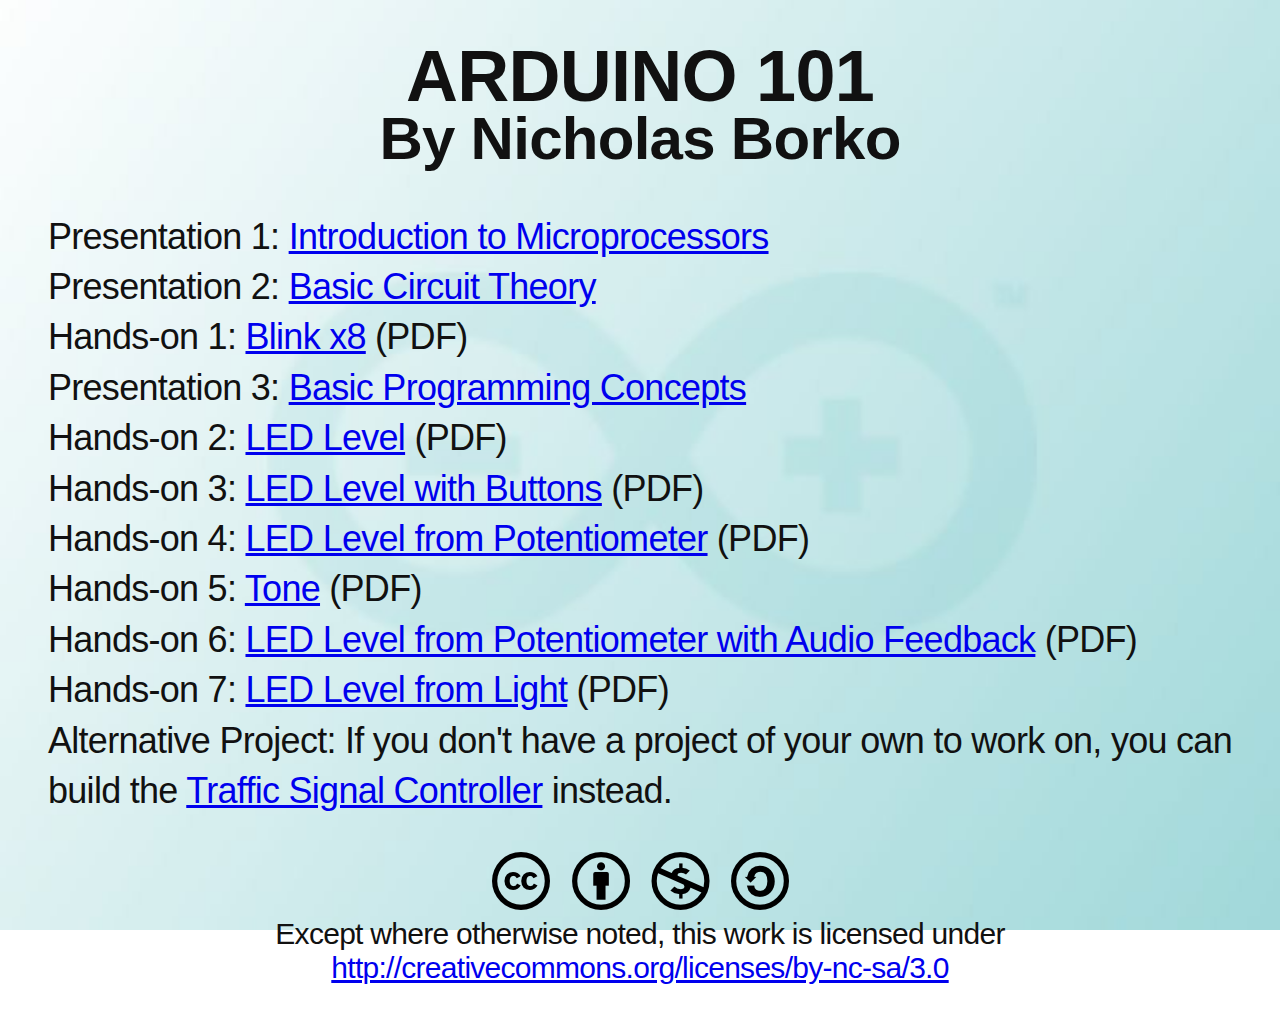
<file: index.html>
<!doctype html>
<html lang="en">

<head>
  <meta charset="utf-8">
  <title>Arduino 101</title>
  <meta name="description" content="An introduction to the Arduino development tools">
  <meta name="author" content="Nicholas Borko">
  <style type="text/css">
body {
  background: url(images/arduino-bg.jpg) no-repeat center center fixed;
  -webkit-background-size: cover;
  -moz-background-size: cover;
  -o-background-size: cover;
  background-size: cover;
  font-family: Arial,Helvetica,sans-serif;
  font-size: 36px;
  font-weight: 200;
  letter-spacing: -0.02em;
  color: #111;
}
.center {
  text-align: center;
}
  </style>
</head>

<body>
  <h1 class="center" style="line-height:0.8;">ARDUINO 101<br><small>By Nicholas Borko</small></h1>
  <ul style="list-style-type:none;line-height:1.4;">
    <li>Presentation 1: <a href="arduino101-1.html" target="_blank">Introduction to Microprocessors</a></li>
    <li>Presentation 2: <a href="arduino101-2.html" target="_blank">Basic Circuit Theory</a></li>
    <li>Hands-on 1: <a href="pdf/01_Arduino101_BlinkChaser.pdf" target="_blank">Blink x8</a> (PDF)</li>
    <li>Presentation 3: <a href="arduino101-3.html" target="_blank">Basic Programming Concepts</a></li>
    <li>Hands-on 2: <a href="pdf/02_Arduino101_LEDLevel.pdf" target="_blank">LED Level</a> (PDF)</li>
    <li>Hands-on 3: <a href="pdf/03_Arduino101_LEDLevel_Button.pdf" target="_blank">LED Level with Buttons</a> (PDF)</li>
    <li>Hands-on 4: <a href="pdf/04_Arduino101_LEDLevel_Pot.pdf" target="_blank">LED Level from Potentiometer</a> (PDF)</li>
    <li>Hands-on 5: <a href="pdf/05_Arduino101_Tone.pdf" target="_blank">Tone</a> (PDF)</li>
    <li>Hands-on 6: <a href="pdf/06_Arduino101_Analog_Tone.pdf" target="_blank">LED Level from Potentiometer with Audio Feedback</a> (PDF)</li>
    <li>Hands-on 7: <a href="pdf/07_Arduino101_LEDLevel_Light.pdf" target="_blank">LED Level from Light</a> (PDF)</li>
    <li>Alternative Project: If you don't have a project of your own to work on, you can build the <a href="project.html" target="_blank">Traffic Signal Controller</a> instead.</li>
  </ul>
  <p class="center" style="font-size:smaller;">
    <img src="images/by-nc-sa.png" title="BY-NC-SA" alt="Creative Commons Logo for BY-NC-SA"><br>
    Except where otherwise noted, this work is licensed under<br>
    <a href="http://creativecommons.org/licenses/by-nc-sa/3.0" target="_blank">http://creativecommons.org/licenses/by-nc-sa/3.0</a>
  </p>
</body>

</html>
</file>
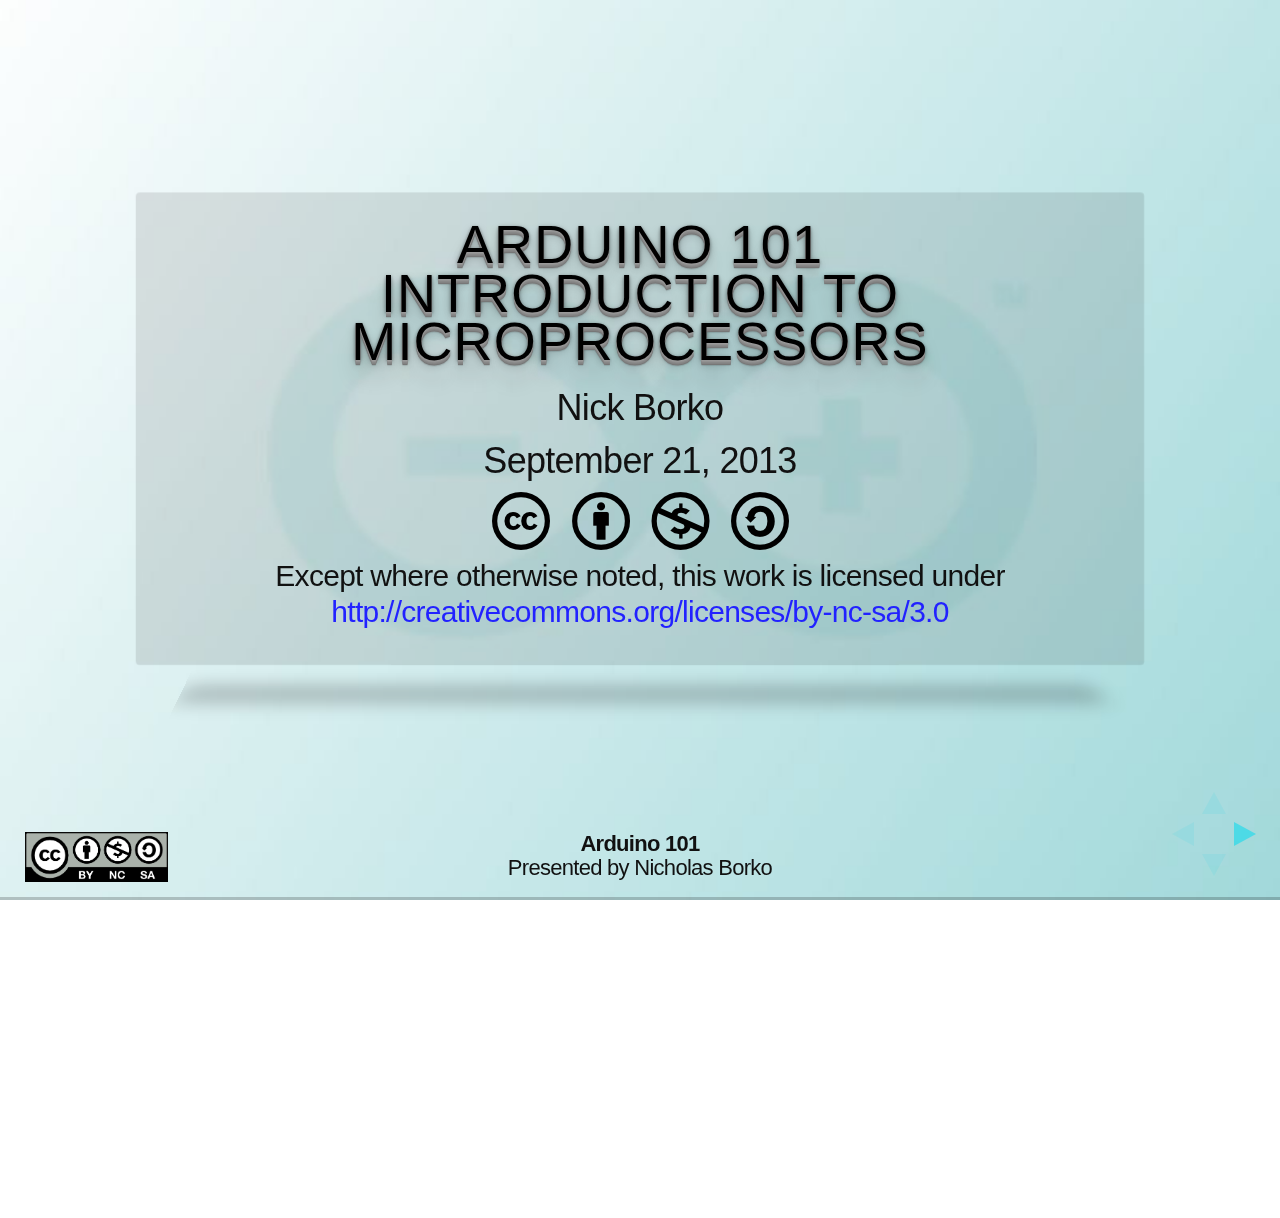
<file: arduino101-1.html>
<!doctype html>
<html lang="en">

<head>
  <meta charset="utf-8">

  <title>Arduino 101</title>

  <meta name="description" content="An introduction to the Arduino development tools">
  <meta name="author" content="Nicholas Borko">

  <meta name="apple-mobile-web-app-capable" content="yes" />
  <meta name="apple-mobile-web-app-status-bar-style" content="black-translucent" />

  <meta name="viewport" content="width=device-width, initial-scale=1.0, maximum-scale=1.0, user-scalable=no">

  <link rel="stylesheet" href="css/reveal.min.css">
  <link rel="stylesheet" href="css/theme/arduino.css" id="theme">

  <!-- For syntax highlighting -->
  <link rel="stylesheet" href="lib/css/zenburn.css">

  <!-- If the query includes 'print-pdf', use the PDF print sheet -->
  <script>
  document.write( '<link rel="stylesheet" href="css/print/' + ( window.location.search.match( /print-pdf/gi ) ? 'pdf' : 'paper' ) + '.css" type="text/css" media="print">' );
  </script>

  <!--[if lt IE 9]>
  <script src="lib/js/html5shiv.js"></script>
  <![endif]-->
</head>

<body>

  <div class="reveal">

    <!-- Any section element inside of this container is displayed as a slide -->
    <div class="slides">

      <section>
        <h1>Arduino 101<br>Introduction to Microprocessors</h1>
        <p class="center">Nick Borko</p>
        <p class="center">September 21, 2013</p>
        <p class="center" style="font-size:smaller;">
          <img src="images/by-nc-sa.png" title="BY-NC-SA" alt="Creative Commons Logo for BY-NC-SA"><br>
          Except where otherwise noted, this work is licensed under<br>
          <a href="http://creativecommons.org/licenses/by-nc-sa/3.0" target="_blank">http://creativecommons.org/licenses/by-nc-sa/3.0</a>
        </p>
      </section>

      <section>
        <h2>Agenda</h2>
        <ul>
          <li>Introduction</li>
          <li class="fragment fade-in">What is a microprocessor?</li>
          <li class="fragment fade-in">What's so great about the Arduino?
            <ul>
              <li>History of the Arduino</li>
              <li>Overview of the Arduino hardware</li>
              <li>Overview of the Arduino IDE</li>
              <li>Overview of Arduino programming</li>
            </ul></li>
          <li class="fragment fade-in">Hands on: Oooh, Blinky!</li>
        </ul>
      </section>

      <section>
        <h2>What is a Microprocessor?</h2>
        <p>
          There are 5 basic functions units of a computer system:
          <ul>
            <li>Control Unit (CU)</li>
            <li>Arithmetic-Logical-Unit (ALU)</li>
            <li>Memory (ROM, RAM, Registers)</li>
            <li>Input</li>
            <li>Output</li>
          </ul>
        </p>
      </section>

      <section>
        <h2>What is a Microprocessor?</h2>
        <img src="images/cpu.png" title="Block Diagram of a Computer" alt="Block diagram of a computer">
      </section>

      <section>
        <h2>What is a Microprocessor?</h2>
        <ul>
          <li>The classical definition of a microprocessor is the combination
            of the Control Unit, Arithmetical-Logical-Unit and Registers in
            a single package, a.k.a. CPU</li>
          <li>Modern microprocessors also integrate input and output ports
            and on-chip memory (cache, EEPROM, flash, RAM)</li>
          <li>The Arduino is controlled by a microprocessor called the AVR</li>
        </ul>
      </section>
            
      <section>
        <h2>General Microprocessor<br>
          Architecture (8080, 6502)</h2>
        <img src="images/classic-cpu.png" title="Classic CPU Architecture Block Diagram" alt="Diagram of a classic CPU architecture">
      </section>

      <section>
        <h2>Atmel AVR Architecture</h2>
        <div style="position:fixed;top:600px;left:150px;">&copy; Atmel Corporation</div>
        <img src="images/avr.png" height="600" title="Atmel AVR Architecture Block Diagram" alt="Diagram of Atmel AVR architecture">
      </section>

      <section>
        <h2>What's so great about the Arduino?</h2>
        <p>
          Arduino isn't just hardware, it's a complete development
          environment:
          <ul>
            <li>An open-source electronics prototyping platform based on
              inexpensive hardware</li>
            <li>A free, easy to use software integrated development
              environment (IDE)</li>
            <li>A familiar programming language based on Processing
              and C/C++</li>
            <li>An active, diverse, inclusive development community</li>
          </ul>
        </p>
      </section>

      <section>
        <h2>History of the Arduino</h2>
        <ul>
          <li>Developed by Massimo Banzi and David Cuartielles at the
            Interaction Design Institute Ivrea, Italy in 2005
            <ul>
              <li>Designed to be an inexpensive prototyping system for
                student interactive design projects</li>
              <li>Built upon the Wiring Platform, by Hernando Barragán,
                based on the AVR and Processing</li>
            </ul>
          </li>
          <li>See the full length documentary video at
            <a href="http://vimeo.com/18539129" target="_blank">http://vimeo.com/18539129</a></li>
        </ul>
      </section>

      <section>
        <h2>Arduino Hardware Overview</h2>
        <ul>
          <li>Based on the Atmel Atmega168/328[P], an 8-bit AVR running on
            5V at 16MHz</li>
          <li>Programmed with a bootloader to bootstrap loading programs
            from USB</li>
          <li>Microprocessor pins are broken out to headers in a standard
            configuration</li>
          <li>Additional "shield" boards can be "stacked" on the headers for
            extended functionality</li>
        </ul>
      </section>

      <section>
        <h2>Arduino UNO R3 (~$30)</h2>
        <img src="images/uno.png" title="Arduino Uno R3" alt="Picture of the Arduino Uno R3 highlighting different components">
      </section>

      <section>
        <h2>Arduino IDE Overview</h2>
        <ul>
          <li>The Arduino IDE (Integrated Development Environment) is all you
            need to develop programs for the Arduino</li>
          <li>Written in Java, based on the Wiring IDE</li>
          <li>Runs on Windows, OSX and Linux</li>
          <li>Automates the entire AVR development toolchain: editor,
           compiler/linker (avrgcc), uploader (avrdude), terminal emulator,
            and more</li>
        </ul>
      </section>

      <section>
        <h2>Arduino IDE (1.0.5)</h2>
        <img src="images/arduino-ide.png" title="The Arduino IDE" alt="Screenshot of the Arduino IDE">
      </section>

      <section>
        <h2>Arduino Programming Overview</h2>
        <ul>
          <li>The Arduino programming language is actually C++, written on
            top of the Arduino Core</li>
          <li>A programmer doesn't have to know how to write C++ programs,
            only the conventions for writing Arduino programs</li>
          <li>The Arduino IDE takes care of compiling, linking and uploading
            the program, so you don't have to know how to use any of
            those tools</li>
        </ul>
      </section>

      <section>
        <h2>What is the Arduino Core?</h2>
        <ul>
          <li>The Arduino Core provides the main entry function, data types,
            and high level functions to program the AVR</li>
          <li>It is a library that abstracts low level microprocessor
            programming concepts into high level function calls</li>
          <li>It is based on Processing, a language designed to teach
            programming in a visual context to non-programmers</li>
        </ul>
      </section>

      <section>
        <h2>What is the Arduino Core?</h2>
        <ul>
          <li>The Arduino Core assigns a set of standard numbers to the
            generic I/O pins of the microprocessor for use in programs</li>
          <li>The Arduino Core is automatically included in and linked to
            your Arduino programs</li>
          <li>You can extend the Arduino Core with regular C and C++
            libraries</li>
        </ul>
      </section>

      <section>
        <h2>What is the Arduino Core?</h2>
        A basic AVR program to blink a LED (in C):
        <pre style="font-size:16px;"><code>// http://hackaday.com/2010/10/25/avr-programming-02-the-hardware/
#include &lt;avr/io.h&gt;
#include &lt;avr/interrupt.h&gt;

int main(void) {
  //Setup the clock
  cli();               //Disable global interrupts
  TCCR1B |= 1&lt;&lt;CS11 | 1&lt;&lt;CS10; //Divide by 64
  OCR1A = 15624;       //Count 15624 cycles for 1 second interrupt
  TCCR1B |= 1&lt;&lt;WGM12;  //Put Timer/Counter1 in CTC mode
  TIMSK1 |= 1&lt;&lt;OCIE1A; //enable timer compare interrupt
  sei();               //Enable global interrupts

  DDRD |= (1&lt;&lt;0);      //Set PortD Pin0 as an output
  PORTD |= (1&lt;&lt;0);     //Set PortD Pin0 high to turn on LED

  while(1) { }         //Loop forever, interrupts do the rest
}

//Interrupt Service Routine
ISR(TIMER1_COMPA_vect) {
  PORTD ^= (1&lt;&lt;0);     //Use xor to toggle the LED
}</code></pre>
      </section>

      <section>
        <h2>What is the Arduino Core?</h2>
        A basic Arduino program to blink a LED:
        <pre><code>void setup() {
  // initialize the digital pin as an output.
  // Pin 13 has an LED connected on most Arduino boards:
  pinMode(13, OUTPUT);
}
void loop() {
  digitalWrite(13, HIGH); // set the LED on
  delay(1000);            // wait for a second
  digitalWrite(13, LOW);  // set the LED off
  delay(1000);            // wait for a second
}</code></pre>
      </section>

      <section>
        <h2>Advantages of the Arduino Core</h2>
        <ul>
          <li>You don't have to write boilerplate code usually required for
            microprocessor programming</li>
          <li>Interaction with microprocessor functions is done through
            high level function calls rather than looking up bits to set in
            registers from a data sheet</li>
          <li>Code is readable and understandable by humans, even by
            non-programmers</li>
        </ul>
      </section>

      <section>
        <h2>Hands On: Blink a LED</h2>
        <ul>
          <li>Build an LED circuit on your breadboard to blink using the Arduino</li>
          <li>Connect the circuit to the headers on the Arduino board</li>
          <li>Upload the "Blink"gimp example sketch from the Arduino IDE</li>
        </ul>
      </section>

      <section>
        <h2>Sample LED Circuit Layout</h2>
        <img src="images/blinky_bare.png" align="right" title="Breadboard layout for Blinky" alt="Picture of a breadboard with the Blinky circuit">
        Parts Needed:<br>
        <ul>
          <li>1 Red LED</li>
          <li>1 220Ω Resistor</li>
        </ul>
      </section>

      <section>
        <h2>Connecting to the Arduino</h2>
        <img src="images/blinky_bb.png" title="Breadboard layout for Blinky connected to an Arduino" alt="Picture of the Blinky breadboard connected to an Arduino">
      </section>

      <section>
        <h2>Loading the Blink Sketch</h2>
        <img src="images/blinky-load.png" title="Loading the Blink sketch in the Arduino IDE" alt="Picture showing loading the Blink sketch from the File/Examples/Basic menu of the Arduino IDE">
      </section>

      <section>
        <h2>Upoading the Blink Sketch</h2>
        <img src="images/blinky-compile.png" title="Compiling and uploading the Blinky sketch" alt="Picture showing the Upload button in the Arduino IDE">
      </section>

      <section>
        <h2>Conclusion</h2>
        <ul>
          <li>What is a microprocessor?</li>
          <li>What's so great about the Arduino?
            <ul>
              <li>History of the Arduino</li>
              <li>Overview of the Arduino hardware</li>
              <li>Overview of the Arduino IDE</li>
              <li>Overview of Arduino programming</li>
            </ul></li>
          <li>Hands on: Oooh, Blinky!</li>
          <li>Next Steps: Basic Circuit Theory</li>
        </ul>
      </section>

      <section>
        <p class="center">
          This presentation is available online at:<br>
          <a href="http://nborko.github.io/arduino101/">http://nborko.github.io/arduino101/</a>
        </p>
        <p class="center">
          All source files used for this workshop are available online at:<br>
          <a href="https://github.com/nborko/arduino101">https://github.com/nborko/arduino101</a>
        </p>
      </section>

    </div>

    <div class="footer">
      <img src="images/by-nc-sa-small.png" height="50" style="position:fixed;left:25px;" title="BY-NC-SA" alt="Creative Commons Logo for BY-NC-SA">
      <b>Arduino 101</b><br>
      Presented by Nicholas Borko
    </div>

  </div>

  <script src="lib/js/head.min.js"></script>
  <script src="js/reveal.min.js"></script>

  <script>
    Reveal.initialize({
      width: 1024,
      height: 768,
      controls: true,
      progress: true,
      history: true,
      center: true,
      //theme: 'arduino',
      transition: 'cube', // default/cube/page/concave/zoom/linear/fade/none
      dependencies: [
        { src: 'lib/js/classList.js', condition: function() { return !document.body.classList; } },
        { src: 'plugin/highlight/highlight.js', async: true, callback: function() { hljs.initHighlightingOnLoad() } },
        { src: 'plugin/zoom-js/zoom.js', async: true, condition: function() { return !!document.body.classList; } },
        { src: 'plugin/notes/notes.js', async: true, condition: function() { return !!document.body.classList; } }
      ]
    });
  </script>

</body>
</html>
</file>
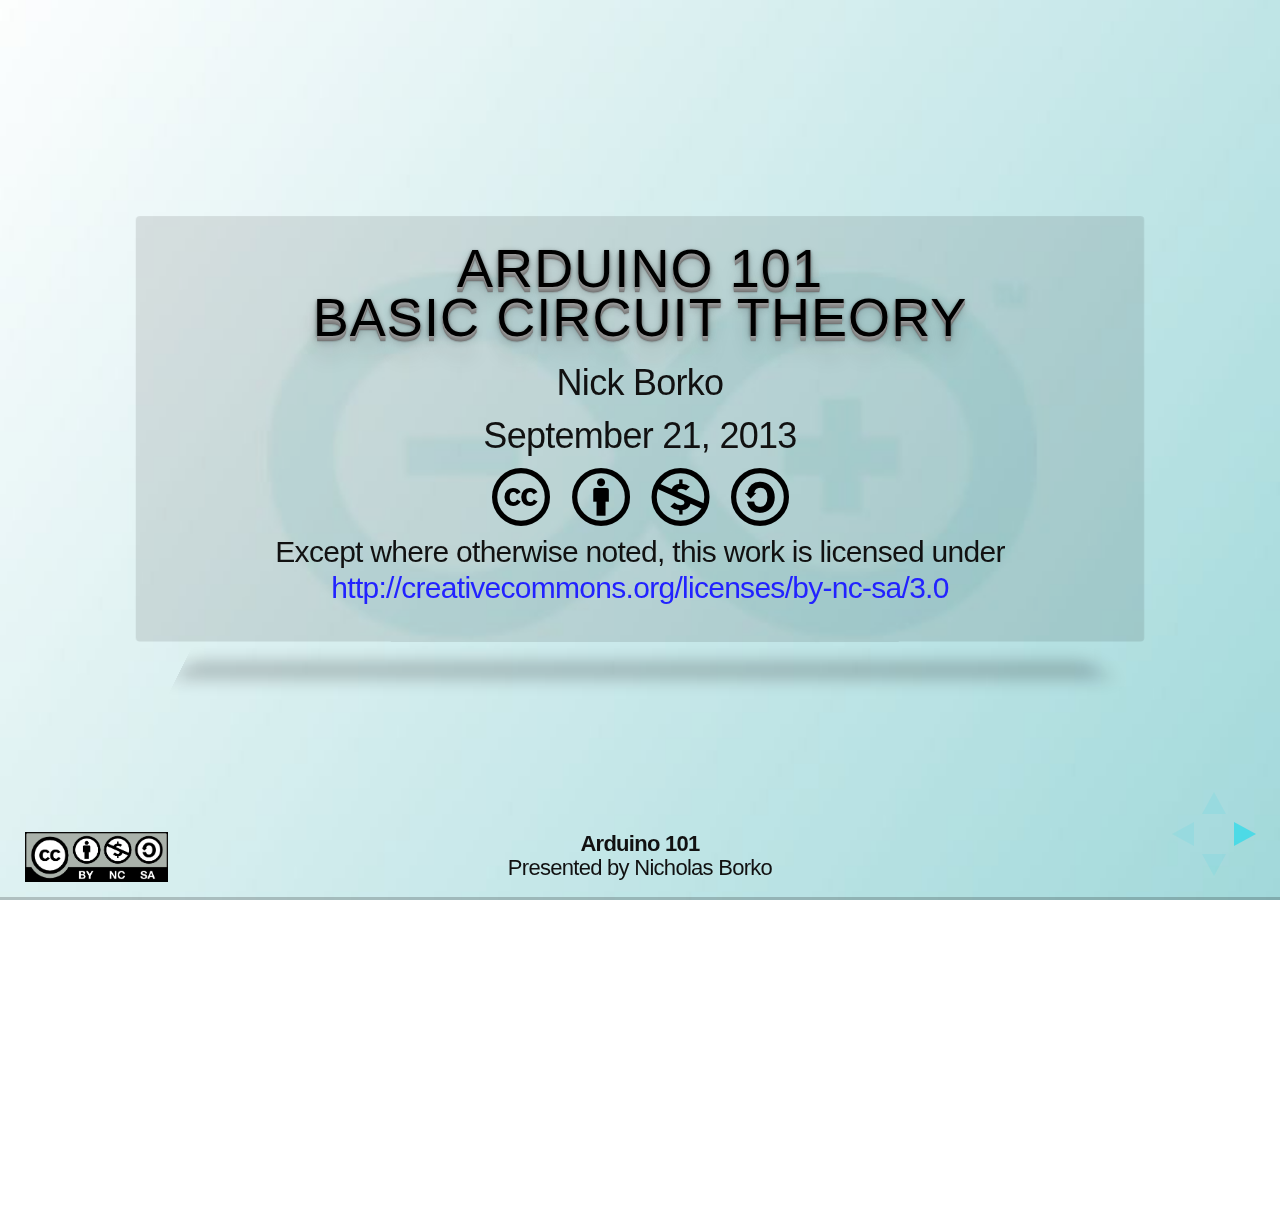
<file: arduino101-2.html>
<!doctype html>
<html lang="en">

<head>
  <meta charset="utf-8">

  <title>Arduino 101</title>

  <meta name="description" content="An introduction to the Arduino development tools">
  <meta name="author" content="Nicholas Borko">

  <meta name="apple-mobile-web-app-capable" content="yes" />
  <meta name="apple-mobile-web-app-status-bar-style" content="black-translucent" />

  <meta name="viewport" content="width=device-width, initial-scale=1.0, maximum-scale=1.0, user-scalable=no">

  <link rel="stylesheet" href="css/reveal.min.css">
  <link rel="stylesheet" href="css/theme/arduino.css" id="theme">

  <!-- For syntax highlighting -->
  <link rel="stylesheet" href="lib/css/zenburn.css">

  <!-- If the query includes 'print-pdf', use the PDF print sheet -->
  <script>
  document.write( '<link rel="stylesheet" href="css/print/' + ( window.location.search.match( /print-pdf/gi ) ? 'pdf' : 'paper' ) + '.css" type="text/css" media="print">' );
  </script>

  <!--[if lt IE 9]>
  <script src="lib/js/html5shiv.js"></script>
  <![endif]-->
</head>

<body>

  <div class="reveal">

    <!-- Any section element inside of this container is displayed as a slide -->
    <div class="slides">

      <section>
        <h1>Arduino 101<br>Basic Circuit Theory</h1>
        <p class="center">Nick Borko</p>
        <p class="center">September 21, 2013</p>
        <p class="center" style="font-size:smaller;">
          <img src="images/by-nc-sa.png" title="BY-NC-SA" alt="Creative Commons Logo for BY-NC-SA"><br>
          Except where otherwise noted, this work is licensed under<br>
          <a href="http://creativecommons.org/licenses/by-nc-sa/3.0" target="_blank">http://creativecommons.org/licenses/by-nc-sa/3.0</a>
        </p>
      </section>

      <section>
        <h2>Agenda</h2>
        <ul>
          <li>Introduction</li>
          <li class="fragment fade-in">Basic Definitions</li>
          <li class="fragment fade-in">Concepts
            <ul>
              <li>Ohm's Law</li>
              <li>Kirchhoff's Circuit Laws</li>
              <li>Power</li>
            </ul></li>
          <li class="fragment fade-in">Hands on: Blinky Explained</li>
        </ul>
      </section>

      <section>
        <h2>Basic Definitions</h2>
        <ul>
          <li>We will discuss concepts in terms of electric engineering, not physics</li>
          <li>Circuit: A collection of electrical components and wires</li>
        </ul><br><br>
        <img src="images/ohms_law.png" title="Basic Circuit Diagram" alt="Diagram of a basic circuit showing a voltage source, current and resistor">
        <small><a href="http://commons.wikimedia.org/wiki/File:Ohms_law_voltage_source.svg" target="_blank">http://commons.wikimedia.org/wiki/File:Ohms_law_voltage_source.svg</a></small>
      </section>

      <section>
        <h2>Basic Definitions</h2>
        <ul>
          <li>Current: The rate of flow of electricity
            <ul>
              <li>Measures the flow of electrons over time, represented as the variable "I"</li>
              <li>Unit is ampere, or "amp," abbreviated as "A"</li>
            </ul></li>
          <li>Voltage: The electric potential to produce a current
            <ul>
              <li>Measures the amount of work required to "push" electrons in a circuit, as "V"</li>
              <li>Unit is volt, abbreviated as "V"</li>
            </ul></li>
        </ul>
      </section>

      <section>
        <h2>Basic Definitions</h2>
        <ul>
          <li>Resistance: The opposition of electrical flow through an element
            <ul>
              <li>Measures the "resistance" of current, as "R"</li>
              <li>Unit is ohm, abbreviated as "&#x2126;"</li>
            </ul></li>
          <li>Power: The rate at which energy is converted (to something, e.g. heat, light)
            <ul>
              <li>Measures the amount of electrical energy used over time, as "P"</li>
              <li>Unit is watt, abbreviated as "W"</li>
            </ul></li>
        </ul>
      </section>
            
      <section>
        <h2>Basic Definitions</h2>
        A basic circuit diagram, with symbols<br><br>
        <img src="images/ohms_law.png" title="Basic Circuit Diageam" alt="Diagram of a basic circuit showing a voltage source, current and resistor">
        <small><a href="http://commons.wikimedia.org/wiki/File:Ohms_law_voltage_source.svg" target="_blank">http://commons.wikimedia.org/wiki/File:Ohms_law_voltage_source.svg</a></small><br><br>
        <b>See other symbols at:</b><br>
        <a href="http://en.wikipedia.org/wiki/Electronic_symbol" target="_blank">http://en.wikipedia.org/wiki/Electronic_symbol</a>
      </section>

      <section>
        <h2>Concepts</h2>
        <ul>
          <li>We will cover some basic concepts for analyzing and designing direct current (DC) electrical circuits</li>
          <li>The goal is to give you a basic understanding of the concepts of resistance, current and power in real world circuits</li>
          <li>Circuit/network analysis and design can easily span 6 college level classes</li>
        </ul>
      </section>

      <section>
        <h2>Concepts: Combining Components</h2>
        <ul>
          <li>Multiple current sources can be added together when placed in parallel</li>
          <li>Multiple voltage sources can be added together when placed in series</li>
          <li>Multiple resistances can combined:
            <ul>
              <li>In series, simply add the resistance</li>
              <li>In parallel, use the following equation:<br>
                <div style="text-align:center;">
                  <i style="display:inline-block;border-bottom:3px solid black;">R<sub>1</sub> &times; R<sub>2</sub> &times; &sdot;&sdot;&sdot; &times; R<sub>n</sub></i><br>
                  <i>R<sub>1</sub> + R<sub>2</sub> + &sdot;&sdot;&sdot; + R<sub>n</sub></i>
                </div>
              </li>
            </ul></li>
        </ul>
      </section>

      <section>
        <h2>Concepts: Ohm's Law</h2>
        <ul>
          <li>Ohm's Law describes the relationship between voltage, current and resistance</li>
          <li>Represented by the equation: V=I&times;R
            <ul>
              <li>V is voltage, in volts</li>
              <li>I is current, in amperes</li>
              <li>R is resistance, in ohms</li>
            </ul>
          </li>
          <li>If you know any two of the variables, you can calculate the third using basic algebra</li>
        </ul>
      </section>

      <section>
        <h2>Concepts: Kirchhoff's Circuit Laws</h2>
        <ul>
          <li>Kirchhoff's Voltage Law (KVL) describes the distribution of voltage in a circuit loop</li>
          <li>The sum of all voltage potentials in a circuit loop is 0
            <ul>
              <li>A voltage source can be though as contributing a "positive" potential to a circuit</li>
              <li>All components in a circuit loop have resistance and contribute to voltage drop, or "negative" potential</li>
            </ul></li>
        </ul>
      </section>

      <section>
        <h2>Concepts: Kirchhoff's Circuit Laws</h2>
        <ul>
          <li>Kirchhoff's Current Law (KCL) describes the distribution of current at a circuit node</li>
          <li>The sum of all current entering a node must equal the sum of all current leaving a node
            <ul>
              <li>This law is the basis of network analysis and most circuit simulation software</li>
              <li>With KVL, used to help determine the total power used by a circuit</li>
            </ul></li>
        </ul>
      </section>

      <section>
        <h2>Concepts: Power</h2>
        <ul>
          <li>Power measures the energy used by a circuit, calculated by multiplying current and voltage</li>
          <li>Represented by the equation: P=I&times;V
            <ul>
              <li>P is power, in watts</li>
              <li>I is current, in amperes</li>
              <li>V is voltage, in volts</li>
            </ul></li>
          <li>Most components have a power rating that cannot be exceeded</li>
        </ul>
      </section>

      <section>
        <h2>What does this have to do with the Blinky?</h2>
        <img src="images/blinky_bb.png" title="Breadboard layout for Blinky connected to an Arduino" alt="Picture of the Blinky breadboard connected to an Arduino">
      </section>

      <section>
        <h2>Blinky Schematic</h2>
        <img src="images/blinky_schematic.png" title="Schematic of the Blinky circuit" alt="Picture of the Blinky circuit as a schematic" align="left" style="padding-right:16px;">
        <div style="font-size:smaller;text-align:left!important;">
          <p class="fragment fade-in"><br>TTL Level = 5V, but in reality ~4.5V<br><br></p>
          <p class="fragment fade-in"><u>LED Characteristics</u><br>
            Forward Voltage: 2V<br>
            Forward Current: 10mA<br>
            Max Current: 20mA</p>
          <p class="fragment fade-in"><br>Kirchhoff's Voltage Law (KVL)<br>
            Resistor Voltage: 4.5 – 2 = 2.5V
          </p>
          <p class="fragment fade-in">Ohm's Law (V=I&times;R)<br>
            Resistor Current: 2.5 / 220 = <b style="color:darkred;">11.4mA</b>
          </p>
          <p class="fragment fade-in">If you didn't know the value of R1,<br>use Ohm's Law:<br>
            Resistance: 2.5 / 0.01 = <b style="color:darkgreen">250&#x2126;</b><br>
            (Remember: 1000mA = 1A)
          </p>
        </div>
      </section>

      <section>
        <h2>What's the Point?</h2>
        <ul>
          <li>Components have a maximum voltage and current rating</li>
          <li>Operating above these values will destroy the part</li>
          <li>Parts also have "typical" operating values, which should be your target</li>
          <li>Use KVL, KCL and Ohm's Law to pick the right parts</li>
        </ul>
      </section>

      <section>
        <h2>Other Blinky Scenarios</h2>
        <ul>
          <li>Smaller resistor used: 100&#x2126;
            <ul>
              <li>Current = 2.5 / 100 = 25mA</li>
              <li>You might be able to get away with it</li>
            </ul></li>
          <li>Larger resistor used: 470&#x2126;
            <ul>
              <li>Current = 2.5 / 470 = 5.3mA</li>
              <li>LED will be dim (below operating current)</li>
            </ul></li>
          <li>Skip the resistor?
            <ul>
              <li>4.5V · 40mA from pin to the LED = BURNOUT</li>
            </ul></li>
        </ul>
      </section>

      <section>
        <h2>What about Power?</h2>
        <ul>
          <li>Power used in the Blinky circuit:
            <ul>
              <li>Calculate power with P=I&times;V</li>
              <li>P = 0.0114 &times; 4.5 = 0.051W = 5.1mW</li>
            </ul></li>
          <li>Resistors have a power rating
            <ul>
              <li>Your blue resistors are 0.25W (1/4W, 250mW)</li>
              <li>Beige resistors are typically 0.125W (1/8W)</li>
            </ul></li>
          <li>Exceeding the power rating of a component will result in smoke</li>
        </ul>
      </section>

      <section>
        <h2>Don't Destroy Your Arduino</h2>
        <ul>
          <li>Output current of an I/O pin is 40mA
            <ul>
              <li>You can probably pull up to 50mA safely</li>
              <li>Total output cannot exceed 200mA on all pins</li>
            </ul></li>
          <li>Maximum input voltage is 20V
            <ul>
              <li>The on-board voltage regulator cannot dissipate that much heat</li>
              <li>Recommended input voltage is 7-12V</li>
            </ul></li>
          <li>The maximum power an Arduino can drive is 5V &times; 0.2A = 1W</li>
        </ul>
      </section>

      <section>
        <h2>Conclusion</h2>
        <ul>
          <li>Basic Definitions</li>
          <li>Concepts
            <ul>
              <li>Ohm's Law</li>
              <li>Kirchhoff's Circuit Laws</li>
              <li>Power</li>
            </ul></li>
          <li>Hands on: Blinky Explained</li>
          <li>Next Steps: Blink some more!</li>
        </ul>
      </section>

      <section>
        <p class="center">
          This presentation is available online at:<br>
          <a href="http://nborko.github.io/arduino101/">http://nborko.github.io/arduino101/</a>
        </p>
        <p class="center">
          All source files used for this workshop are available online at:<br>
          <a href="https://github.com/nborko/arduino101">https://github.com/nborko/arduino101</a>
        </p>
      </section>

    </div>

    <div class="footer">
      <img src="images/by-nc-sa-small.png" height="50" style="position:fixed;left:25px;" title="BY-NC-SA" alt="Creative Commons Logo for BY-NC-SA">
      <b>Arduino 101</b><br>
      Presented by Nicholas Borko
    </div>

  </div>

  <script src="lib/js/head.min.js"></script>
  <script src="js/reveal.min.js"></script>

  <script>
    Reveal.initialize({
      width: 1024,
      height: 768,
      controls: true,
      progress: true,
      history: true,
      center: true,
      //theme: 'arduino',
      transition: 'cube', // default/cube/page/concave/zoom/linear/fade/none
      dependencies: [
        { src: 'lib/js/classList.js', condition: function() { return !document.body.classList; } },
        { src: 'plugin/highlight/highlight.js', async: true, callback: function() { hljs.initHighlightingOnLoad() } },
        { src: 'plugin/zoom-js/zoom.js', async: true, condition: function() { return !!document.body.classList; } },
        { src: 'plugin/notes/notes.js', async: true, condition: function() { return !!document.body.classList; } }
      ]
    });
  </script>

</body>
</html>
</file>
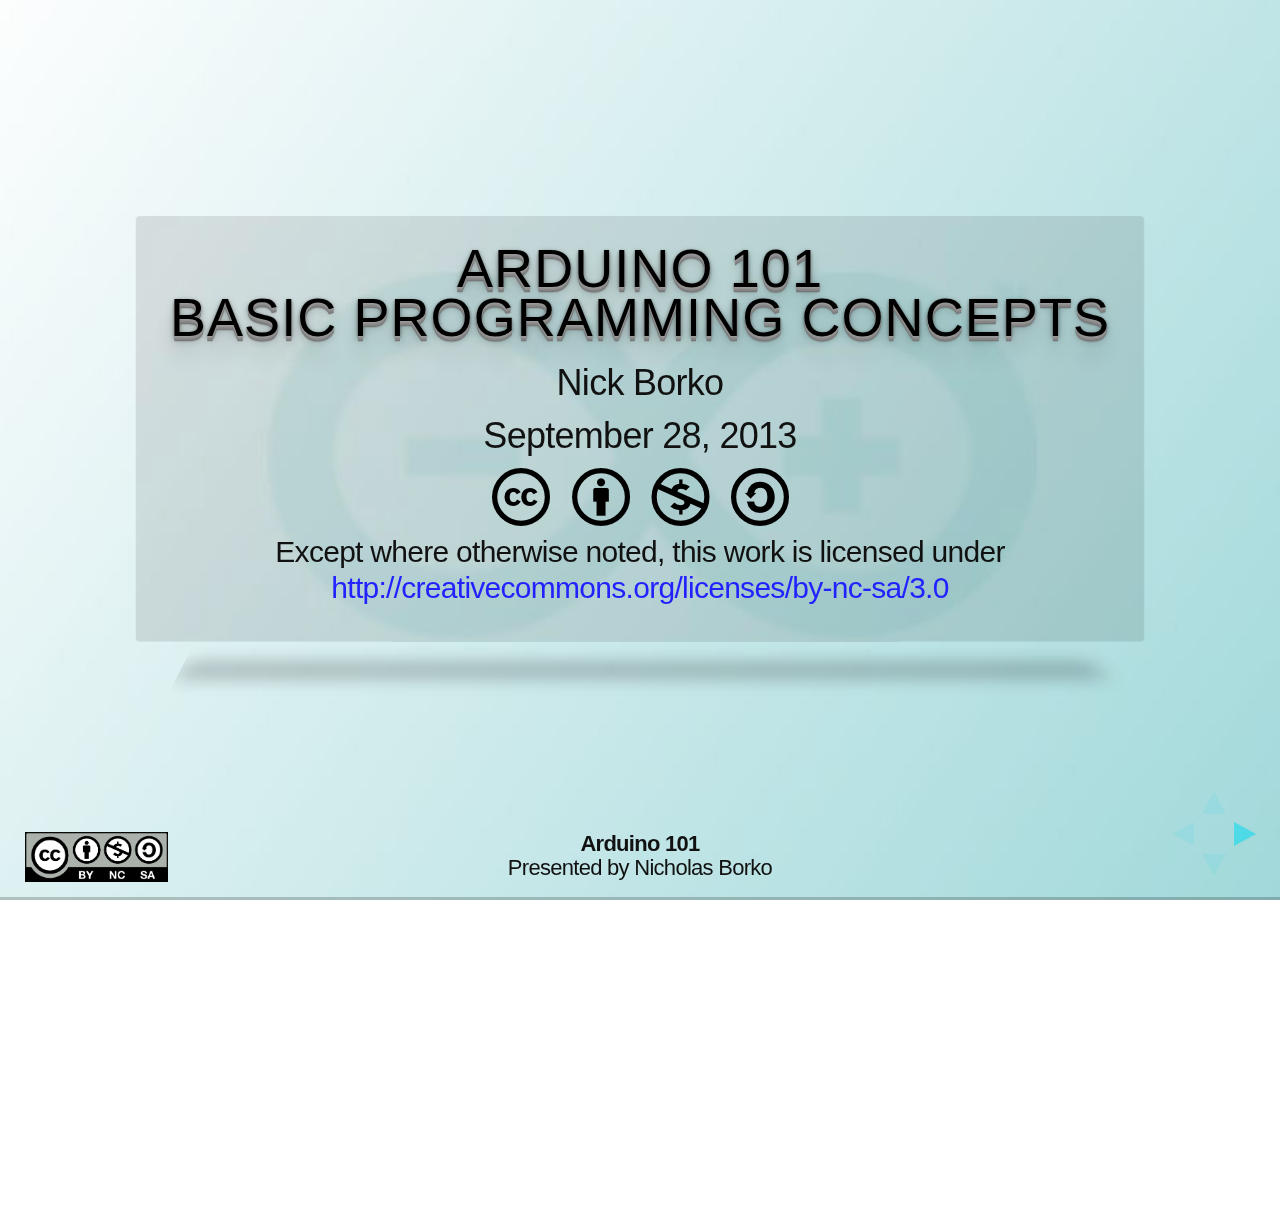
<file: arduino101-3.html>
<!doctype html>
<html lang="en">

<head>
  <meta charset="utf-8">

  <title>Arduino 101</title>

  <meta name="description" content="An introduction to the Arduino development tools">
  <meta name="author" content="Nicholas Borko">

  <meta name="apple-mobile-web-app-capable" content="yes" />
  <meta name="apple-mobile-web-app-status-bar-style" content="black-translucent" />

  <meta name="viewport" content="width=device-width, initial-scale=1.0, maximum-scale=1.0, user-scalable=no">

  <link rel="stylesheet" href="css/reveal.min.css">
  <link rel="stylesheet" href="css/theme/arduino.css" id="theme">

  <!-- For syntax highlighting -->
  <link rel="stylesheet" href="lib/css/zenburn.css">

  <!-- If the query includes 'print-pdf', use the PDF print sheet -->
  <script>
  document.write( '<link rel="stylesheet" href="css/print/' + ( window.location.search.match( /print-pdf/gi ) ? 'pdf' : 'paper' ) + '.css" type="text/css" media="print">' );
  </script>

  <!--[if lt IE 9]>
  <script src="lib/js/html5shiv.js"></script>
  <![endif]-->
</head>

<body>

  <div class="reveal">

    <!-- Any section element inside of this container is displayed as a slide -->
    <div class="slides">

      <section>
        <h1>Arduino 101<br>Basic Programming Concepts</h1>
        <p class="center">Nick Borko</p>
        <p class="center">September 28, 2013</p>
        <p class="center" style="font-size:smaller;">
          <img src="images/by-nc-sa.png" title="BY-NC-SA" alt="Creative Commons Logo for BY-NC-SA"><br>
          Except where otherwise noted, this work is licensed under<br>
          <a href="http://creativecommons.org/licenses/by-nc-sa/3.0" target="_blank">http://creativecommons.org/licenses/by-nc-sa/3.0</a>
        </p>
      </section>

      <section>
        <h2>Agenda</h2>
        <ul>
          <li>Introduction</li>
          <li class="fragment fade-in">Arduino Programming Basics
            <ul>
              <li>Minimum Program Structure</li>
              <li>Input, Output and Delays</li>
            </ul></li>
          <li class="fragment fade-in">C++ Programming Concepts
            <ul>
              <li>Types and Variables</li>
              <li>Conditionals, Loops and Functions</li>
            </ul></li>
          <li class="fragment fade-in">Conclusion</li>
        </ul>
      </section>

      <section>
        <h2>Arduino Programming Basics</h2>
        <ul>
          <li>Arduino programs are written in C++</li>
          <li>Arduino programs are built on the Arduino Core
            <ul>
              <li>Handles boilerplate initialization code</li>
              <li>Provides high-level interfaces to control AVR functions</li>
              <li>Automatically linked to the Arduino program</li>
            </ul></li>
          <li>Compiling, linking and uploading is handled by the IDE</li>
        </ul>
      </section>

      <section>
        <h2>Arduino Programming Basics:</h2>
        <h3>Arduino Program Structure</h3>
        <ul>
          <li>The minimum Arduino program defines 2 functions:
            <ul>
              <li>setup() is called when the program starts and runs once, normally used for pin and variable initialization</li>
              <li>loop() is called continuously after setup() finishes executing (i.e., as an endless loop)</li>
            </ul></li>
          <li>Every Arduino program must define both setup() and loop(), although either (or both!) may be empty</li>
        </ul>
      </section>

      <section>
        <h2>Arduino Programming Basics:</h2>
        <h3>Arduino Program Structure</h3>
        <ul>
          <li>The minimum Arduino program defines 2 functions:
        <pre><code>// A minimal Arduino program
// NOTE: Comments start with //
void setup () {
  // do nothing one time!
}

void loop() {
  // do nothing over and over!
}</code></pre></li>
          <li>This program is remarkably uninteresting</li>
        </ul>
      </section>
            
      <section>
        <h2>Arduino Programming Basics:</h2>
        <h3>Input and Output</h3>
        <ul>
          <li>The Arduino can also run more interesting programs by reading input and sending output (the whole point to programming!)</li>
          <li>Input is read from and output is sent to pins on the AVR microprocessor</li>
          <li>The Arduino board breaks out these pins to headers, which can be used to read and write digital and analog signals</li>
        </ul>
      </section>

      <section>
        <h2>Arduino Programming Basics:</h2>
        <h3>Input and Output</h3>
        <ul>
          <li>Arduino digital input/output pins are numbered 0-13 (for a total of 14 pins)
            <ul>
              <li>Pins 0 and 1 are reserved for serial communication (don't use these!)</li>
              <li>Pins 2 and 3 can be configured for external interrupts</li>
              <li>Pins 3, 5, 6, 9, 10 and 11 are capable of Pulse Width Modulation (PWM) analog output</li>
              <li>Pins 10-13 can be used for SPI (serial) communication</li>
            </ul></li>
        </ul>
      </section>

      <section>
        <h2>Arduino Programming Basics:</h2>
        <h3>Input and Output</h3>
        <ul>
          <li>Arduino analog input pins are numbered A0-A5 (for a total of 6 pins)
            <ul>
              <li>Can read an analog values between 0 and 1023 based on a reference voltage (labeled AREF on the Arduino)</li>
              <li>Can also be used as additional digital input/output pins, numbered 14-19</li>
              <li>Pins A4 and A5 can be used for TWI ("2-wire" interface), compatible with I<sup>2</sup>C (Inter-Integrated Circuit)</li>
            </ul></li>
        </ul>
      </section>

      <section>
        <h2>Arduino Programming Basics:</h2>
        <h3>Input and Output</h3>
        <ul>
          <li>Pins must be set up for input or output before they can be used:
            <p class="center"><code>pinMode(<b>PIN</b>, <b>MODE</b>);</code></p>
            <ul>
              <li><code><b>PIN</b></code> is a pin number 0-19 or A0-A5</li>
              <li><code><b>MODE</b></code> is either <code><b>INPUT</b></code> or <code><b>OUTPUT</b></code></li>
            </ul></li>
          <li>Usually called in the setup() function</li>
          <li>You don't need to set the pin mode for a pin you're not using (i.e. not connected)</li>
        </ul>
      </section>

      <section>
        <h2>Arduino Programming Basics:</h2>
        <h3>Input and Output</h3>
        <ul>
          <li>Example from the Blink sketch
            <pre><code>void setup() {
  // initialize the digital pin as an output.
  // Pin 13 has an LED connected on most Arduino boards:
  <b>pinMode(13, OUTPUT);</b>
}</code></pre></li>
        </ul>
      </section>

      <section>
        <h2>Arduino Programming Basics:</h2>
        <h3>Input and Output</h3>
        <ul>
          <li>Digital input is read from a selected pin:
            <p class="center"><code><b>value</b> = digitalRead(<b>PIN</b>);</code></p>
            <ul>
              <li><code><b>PIN</b></code> is a pin number 0-13</li>
              <li><code><b>value</b></code> is returned as either <code><b>LOW</b></code> or <code><b>HIGH</b></code></li>
            </ul></li>
          <li>Digital output is written to a selected pin:
            <p class="center"><code>digitalWrite(<b>PIN</b>, <b>VALUE</b>);</code></p>
            <ul>
              <li><code><b>PIN</b></code> is a pin number 0-19</li>
              <li><code><b>VALUE</b></code> is either <code><b>LOW</b></code> or <code><b>HIGH</b></code></li>
            </ul></li>
        </ul>
      </section>

      <section>
        <h2>Arduino Programming Basics:</h2>
        <h3>Input and Output</h3>
        <ul>
          <li>Example from the Blink sketch
            <pre><code>void loop() {
  <b>digitalWrite(13, HIGH);</b> // set the LED on
  delay(1000);            // wait for a second
  <b>digitalWrite(13, LOW);</b>  // set the LED off
  delay(1000);            // wait for a second
}</code></pre></li>
        </ul>
      </section>

      <section>
        <h2>Arduino Programming Basics:</h2>
        <h3>Input and Output</h3>
        <ul>
          <li>Analog input is read from an analog pin:
            <p class="center"><code><b>value</b> = analogRead(<b>PIN</b>);</code></p>
            <ul>
              <li><code><b>PIN</b></code> is a pin number A0-A5 (or 14-19)</li>
              <li><code><b>value</b></code> is returned as a number 0-1023</li>
            </ul></li>
          <li>Analog output is written to a PWM pin:
            <p class="center"><code>analogWrite(<b>PIN</b>, <b>VALUE</b>);</code></p>
            <ul>
              <li><code><b>PIN</b></code> is a pin number 3, 5, 6, 9, 10 or 11</li>
              <li><code><b>VALUE</b></code> is a number from 0 to 255</li>
            </ul></li>
        </ul>
      </section>

      <section>
        <h2>Arduino Programming Basics:</h2>
        <h3>Input and Output</h3>
        <ul>
          <li>There are other ways to do input and output:
            <ul>
              <li>tone()</li>
              <li>shiftIn()</li>
              <li>shiftOut()</li>
              <li>pulseIn()</li>
              <li>SPI, SoftwareSerial and Wire libraries</li>
            </ul></li>
          <li>Except for tone(), we won't be covering these in this workshop</li>
        </ul>
      </section>

      <section>
        <h2>Arduino Programming Basics:</h2>
        <h3>Killing Time</h3>
        <ul>
          <li>Simple sketches can use the delay() and delayMicroseconds() functions
            <ul>
              <li><b>delay()</b> takes a numerical argument for the number of milliseconds (0.001 seconds) to delay execution</li>
              <li><b>delayMicroseconds()</b> takes a numerical argument for the number of microseconds (0.000001 seconds), up to 16k microseconds</li>
            </ul></li>
          <li>Program execution "halts" during a delay, so use with care</li>
        </ul>
      </section>

      <section>
        <h2>Arduino Programming Basics:</h2>
        <h3>Killing Time</h3>
        <ul>
          <li>Example from the Blink sketch
            <pre><code>void loop() {
  digitalWrite(13, HIGH); // set the LED on
  <b>delay(1000);</b>            // wait for a second
  digitalWrite(13, LOW);  // set the LED off
  <b>delay(1000);</b>            // wait for a second
}</code></pre></li>
        </ul>
      </section>

      <section>
        <h2>C++ Programming Concepts</h2>
        <ul>
          <li>Although the programming environment is based on Processing, the programming language for Arduino is C++
            <ul>
              <li>Variables are typed (strongly) and must be declared before use</li>
              <li>Statements end with a semicolon <code><b>;</b></code></li>
              <li>Curly braces <code><b>{}</b></code> are used to mark program blocks</li>
              <li>Single line comments begin with <code><b>//</b></code>, multiline comments are marked with <code><b>/* ... */</b></code></li>
            </ul></li>
        </ul>
      </section>

      <section>
        <h2>C++ Programming Concepts</h2>
        <h3>Types and Variables</h3>
        <ul>
          <li>All variables and data have a type
            <ul>
              <li>C++ types: int, float, char, bool, void, et. al.</li>
              <li>Arduino types: boolean, byte, string, array</li>
            </ul></li>
          <li>All variables must be declared before use
            <ul>
              <li>Variable declarations can appear anywhere, as long as it's before a reference</li>
              <li>Variables can be initialized in the declaration</li>
              <li>Variables are scoped by execution block</li>
            </ul></li>
          <li>Variable names start with a letter or _</li>
        </ul>
      </section>

      <section>
        <h2>C++ Programming Concepts:</h2>
        <h3>Types and Variables</h3>
        <ul>
          <li>Variables can be assigned values and used in expressions
            <pre><code>int a = 2;
int b = 3;
int c;
c = a + b;     // c now has a value of 5
c = b * 4;     // c now has a value of 12
a = a + 1;     // a now has a value of 3
c = a * b – c; // c now has a value of -3</code></pre>
          <li>If you haven't programmed before, don't worry about it; you won't be writing code</li>
        </ul>
      </section>

      <section>
        <h2>C++ Programming Concepts:</h2>
        <h3>Types and Variables</h3>
        <ul>
          <li>Example from the Fade sketch
            <pre><code><b>int brightness = 0;</b> // how bright the LED is
<b>int fadeAmount = 5;</b> // how many points to fade the LED by

void setup() {
  // declare pin 9 to be an output:
  pinMode(9, OUTPUT);
}

void loop() {
  // set the brightness of pin 9:
  analogWrite(9, brightness);
  // change the brightness for next time through the loop:
  <b>brightness = brightness + fadeAmount;</b>
  // reverse the direction of the fading at the ends of the fade:
  if (brightness == 0 || brightness == 255) {
    <b>fadeAmount = -fadeAmount ;</b>
  }
  // wait for 30 milliseconds to see the dimming effect
  delay(30);
}</code></pre></li>
        </ul>
      </section>

      <section>
        <h2>C++ Programming Concepts</h2>
        <h3>Conditionals</h3>
        <ul>
          <li>C++ has if/else and switch/case control structures, but we will only cover if/else</li>
          <li>The if/else statements allow conditional execution of code
            <ul>
              <li>If an expression evaluates to "true," then the code block following an <b>if</b> statement is executed</li>
              <li>If the expression evaluates to "false," then the code block follow the adjoining <b>else</b> statement is executed</li>
            </ul></li>
        </ul>
      </section>

      <section>
        <h2>C++ Programming Concepts</h2>
        <h3>Conditionals</h3>
        <ul>
          <li>All expressions evaluate to "true" or "false," where "false" is defined as "0" (zero), and "true" is anything else</li>
          <li>Boolean expressions evaluate to true or false
            <ul>
              <li>Equality (<code>==</code>) and inequality (<code>!=</code>)</li>
              <li>Numerical comparisons (<code>&lt;</code>, <code>&gt;</code>, <code>&lt;=</code>, <code>&gt;=</code>)</li>
              <li>Boolean operators <b>not</b> (<code>!</code>), <b>and</b> (<code>&amp;&amp;</code>), <b>or</b> (<code>||</code>)</li>
              <li>Note that string comparisons use functions</li>
            </ul></li>
        </ul>
      </section>

      <section>
        <h2>C++ Programming Concepts:</h2>
        <h3>Conditionals</h3>
        <ul>
          <li>Example from the Fade sketch
            <pre><code>int brightness = 0; // how bright the LED is
int fadeAmount = 5; // how many points to fade the LED by

void setup() {
  // declare pin 9 to be an output:
  pinMode(9, OUTPUT);
}

void loop() {
  // set the brightness of pin 9:
  analogWrite(9, brightness);
  // change the brightness for next time through the loop:
  brightness = brightness + fadeAmount;
  // reverse the direction of the fading at the ends of the fade:
  <b>if (brightness == 0 || brightness == 255) {
    fadeAmount = -fadeAmount ;
  }</b>
  // wait for 30 milliseconds to see the dimming effect
  delay(30);
}</code></pre></li>
        </ul>
      </section>

      <section>
        <h2>C++ Programming Concepts</h2>
        <h3>Loops</h3>
        <ul>
          <li>Loops allow a block of code to be executed more than once without duplicating code</li>
          <li>C++ supports <b>for</b> and <b>while</b> loops</li>
          <li>You won't be writing any code for this workshop, but you do need to recognize loops in code</li>
        </ul>
      </section>

      <section>
        <h2>C++ Programming Concepts</h2>
        <h3>Loops</h3>
        <ul>
          <li>The <b>while</b> loop executes a code block as long as the <b>condition</b> is true
            <pre><code>while(<b>condition</b>) {
  // code block
}</code></pre></li>
          <li>A <b>do...while</b> construct is also available
            <pre><code>do {
  // code block
} while(<b>condition</b>);</code></pre></li>
        </ul>
      </section>

      <section>
        <h2>C++ Programming Concepts</h2>
        <h3>Loops</h3>
        <ul>
          <li>The <b>for</b> loop is just a modified <b>while</b> loop
            <pre><code>for(<b>init</b>; <b>condition</b>; <b>loop statement</b>) {
  // code block
}</code></pre>
            <ul>
              <li><b>init</b> is a statement that is executed once before the loop begins</li>
              <li>The code block is executed as long as the <b>condition</b> is true (as in a <b>while</b> loop)</li>
              <li>The <b>loop statement</b> is executed at the end of each iteration of the code block</li>
            </ul></li>
        </ul>
      </section>

      <section>
        <h2>C++ Programming Concepts</h2>
        <h3>Loops</h3>
        <ul>
          <li>The <b>for</b> loop is just a modified <b>while</b> loop
            <pre><code>for(<b>init</b>; <b>condition</b>; <b>loop statement</b>) {
  // code block
}</code></pre>
            <ul>
              <li>This is exactly equivalent to:
                <pre><code><b>init;</b>
while(<b>condition</b>) {
  // code block
  <b>loop statement;</b>
}</code></pre></li>
            </ul></li>
        </ul>
      </section>

      <section>
        <h2>C++ Programming Concepts</h2>
        <h3>Functions</h3>
        <ul>
          <li>A function is a group of statements that is executed when it is called from some point of the program</li>
          <li>Functions allow you to execute the same code block at different places in your program</li>
          <li>You are already writing functions, setup() and loop()</li>
        </ul>
      </section>

      <section>
        <h2>C++ Programming Concepts</h2>
        <h3>Functions</h3>
        <ul>
          <li>Functions can take parameters and return values</li>
          <li>Function examples:
            <pre><code>void blinkLed(int pin, int milliseconds) {
  digitalWrite(pin, HIGH);
  delay(milliseconds);
  digitalWrite(pin, LOW);
}

int celsuisToFahrenheit(int degrees) {
  return degrees * 1.8 + 32;
}</code></pre></li>
        </ul>
      </section>

      <section>
        <h2>Conclusion</h2>
        <ul>
          <li>Arduino Programming Basics
            <ul>
              <li>Minimum Program Structure</li>
              <li>Input, Output and Delays</li>
            </ul></li>
          <li>C++ Programming Concepts
            <ul>
              <li>Types and Variables</li>
              <li>Conditionals, Loops and Functions</li>
            </ul></li>
          <li>Next Steps: Get your hands dirty!</li>
        </ul>
      </section>

      <section>
        <p class="center">
          This presentation is available online at:<br>
          <a href="http://nborko.github.io/arduino101/">http://nborko.github.io/arduino101/</a>
        </p>
        <p class="center">
          All source files used for this workshop are available online at:<br>
          <a href="https://github.com/nborko/arduino101">https://github.com/nborko/arduino101</a>
        </p>
      </section>

    </div>

    <div class="footer">
      <img src="images/by-nc-sa-small.png" height="50" style="position:fixed;left:25px;" title="BY-NC-SA" alt="Creative Commons Logo for BY-NC-SA">
      <b>Arduino 101</b><br>
      Presented by Nicholas Borko
    </div>

  </div>

  <script src="lib/js/head.min.js"></script>
  <script src="js/reveal.min.js"></script>

  <script>
    Reveal.initialize({
      width: 1024,
      height: 768,
      controls: true,
      progress: true,
      history: true,
      center: true,
      //theme: 'arduino',
      transition: 'cube', // default/cube/page/concave/zoom/linear/fade/none
      dependencies: [
        { src: 'lib/js/classList.js', condition: function() { return !document.body.classList; } },
        { src: 'plugin/highlight/highlight.js', async: true, callback: function() { hljs.initHighlightingOnLoad() } },
        { src: 'plugin/zoom-js/zoom.js', async: true, condition: function() { return !!document.body.classList; } },
        { src: 'plugin/notes/notes.js', async: true, condition: function() { return !!document.body.classList; } }
      ]
    });
  </script>

</body>
</html>
</file>
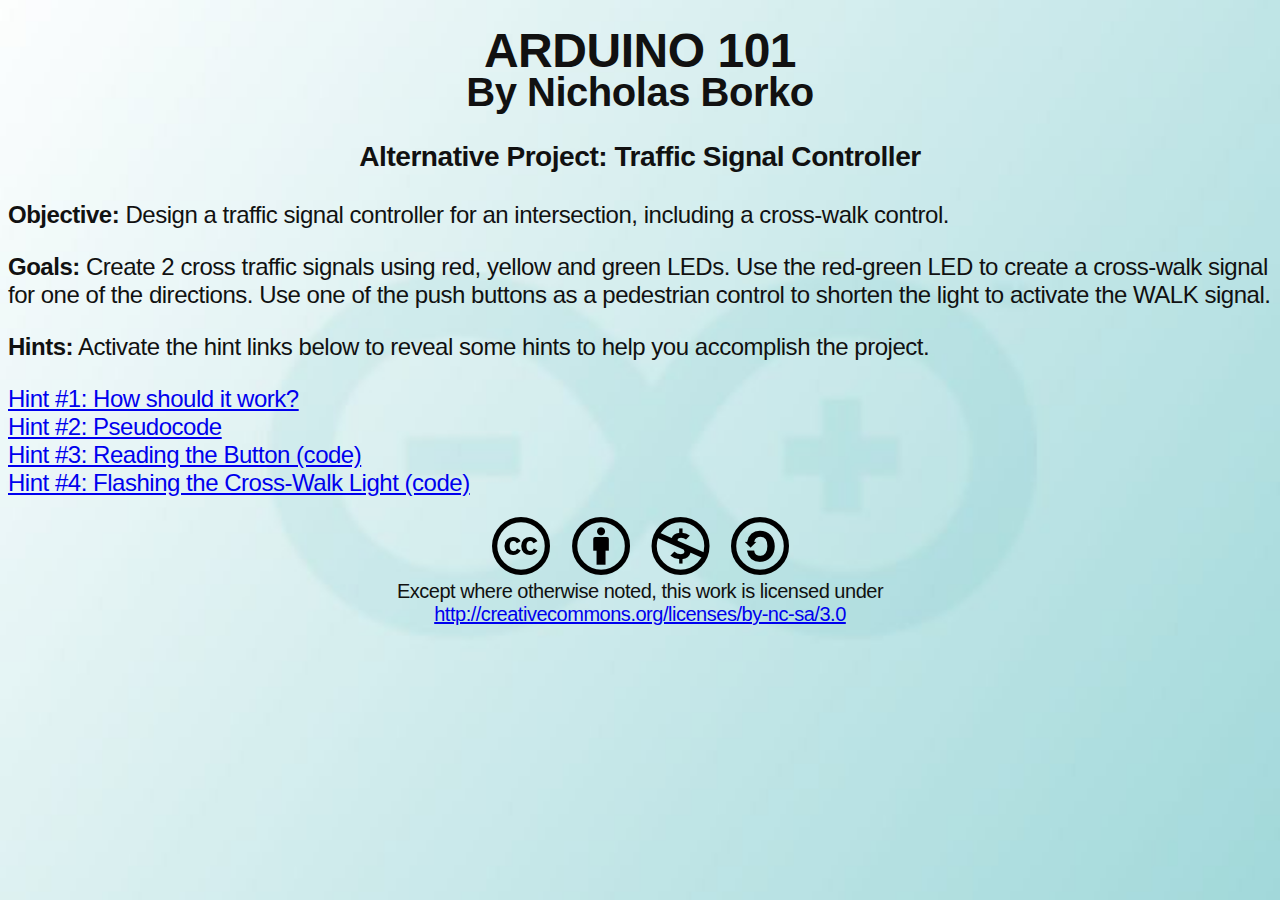
<file: project.html>
<!doctype html>
<html lang="en">

<head>
  <meta charset="utf-8">
  <title>Arduino 101</title>
  <meta name="description" content="An introduction to the Arduino development tools">
  <meta name="author" content="Nicholas Borko">
  <style type="text/css">
body {
  background: url(images/arduino-bg.jpg) no-repeat center center fixed;
  -webkit-background-size: cover;
  -moz-background-size: cover;
  -o-background-size: cover;
  background-size: cover;
  font-family: Arial,Helvetica,sans-serif;
  font-size: 24px;
  letter-spacing: -0.02em;
  color: #111;
}
.center {
  text-align: center;
}
.hint {
  display: none;
}
  </style>
  <script type="text/javascript">
function togglehint(num) {
  var el = document.getElementsByClassName("hint" + num);
  for (var i = 0; i < el.length; i++) {
    el[i].style.display = el[i].style.display == "block" ? "" : "block";
  }
}
  </script>
</head>

<body>
  <h1 class="center" style="line-height:0.8;">ARDUINO 101<br><small>By Nicholas Borko</small></h1>
  <h3 class="center">Alternative Project: Traffic Signal Controller</h3>
  <p>
    <b>Objective:</b> Design a traffic signal controller for an intersection,
    including a cross-walk control.
  </p>
  <p>
    <b>Goals:</b> Create 2 cross traffic signals using red, yellow and green
    LEDs.  Use the red-green LED to create a cross-walk signal for one of the
    directions.  Use one of the push buttons as a pedestrian control to
    shorten the light to activate the WALK signal.
  </p>
  <div>
    <p>
      <b>Hints:</b> Activate the hint links below to reveal some hints to help
      you accomplish the project.
    </p>
    <a href="javascript:void(0)" onclick="togglehint(1)" title="Toggle Hint">Hint #1: How should it work?</a>
    <p class="hint hint1">
      Each traffic signal should be RED (or GREEN) for 30 seconds.  Between
      green and red transition, the signal should be YELLOW for 2 seconds.
      There should be a 1 second delay when BOTH signals are RED.<br><br>
      When the traffic signal with the cross-walk signal turns green, the
      cross-walk signal should be FLASHING GREEN for 10 seconds, SOLID
      GREEN for 10 seconds, FLASHING RED for 10 seconds, and SOLID RED for
      opposing yellow and red signals.<br><br>
      If the opposing traffic signal has more than 10 seconds left being green
      when the cross-walk button is pressed, then it should immediately be
      reduced to 10 seconds.  The button will have no effect in any other
      situation.<br><br>
      The times set forth are for "real world" timing.  You cut times in half
      to make development and debugging easier.
    </p>
    <br><a href="javascript:void(0)" onclick="togglehint(2)" title="Toggle Hint">Hint #2: Pseudocode</a>
    <p class="hint hint2">
      The following is <b>suggested pseudocode</b> to control the traffic
      signal.  There is more than one way to do it, so your code doesn't
      necessarily have to match as long as it works correctly.  Note that this
      code does not include any "setup" code you might need to control your
      input and output pins on the Arduino.
    </p>
    <pre class="hint hint2">TURN SIGNAL1 RED
TURN SIGNAL2 RED
TURN CROSSWALK RED
BEGIN LOOP
    WAIT 1 SECOND
    TURN SIGNAL1 GREEN
    WHILE WAITING 20 SECONDS
        IF BUTTON IS PRESSED THEN
            STOP WAITING
        END IF
    END WHILE
    WAIT 10 SECONDS
    TURN SIGNAL1 YELLOW
    WAIT 2 SECONDS
    TURN SIGNAL1 RED
    WAIT 1 SECOND
    TURN SIGNAL2 GREEN
    WHILE WAITING 10 SECONDS
        FLASH CROSSWALK GREEN
    END WHILE
    WHILE WAITING 10 SECONDS
        TURN CROSSWALK GREEN
    END WHILE
    WHILE WAITING 10 SECONDS
        FLASH CROSSWALK RED
    END WHILE
    TURN CROSSWALK RED
    TURN SIGNAL2 YELLOW
    WAIT 2 SECONDS
    TURN SIGNAL2 RED
END LOOP</pre> <br><a href="javascript:void(0)" onclick="togglehint(3)" title="Toggle Hint">Hint #3: Reading
    the Button (code)</a>
    <p class="hint hint3">
      If you recall, the Arduino delay() function effectively halts exection of
      your code, so you can't read the button during a delay().  The answer is
      to loop through a series of small delays that add up to the time you want
      to wait.  Although it won't be exact, it will be close enough to human
      users.  Here is an example of some code to do this:
    </p>
    <pre class="hint hint3">    for (int i = 0; i < 2000; i++) {
        if (digitalRead(buttonPin) == LOW) {
            break; // The break statement breaks out of the for loop
        }
        delay(10); // Delay 10ms. When run 2000 times, this equals 20 seconds
    }</pre>
    <p class="hint hint3">
      If more precise timing is needed, you could instead use the millis()
      function to figure out how much time has passed, but that's left as
      an exercise to the reader.
    </p>
    <br><a href="javascript:void(0)" onclick="togglehint(4)" title="Toggle Hint">Hint #4: Flashing the Cross-Walk Light (code)</a>
    <p class="hint hint4">
      Your bicolor (red-green) LED has 3 leads.  This LED is in a <b>common
      cathode</b> configuration, meaning that the 2 LEDs inside this single
      package share a common cathode, while the anodes are separate for each
      color.  The common cathode is the longest lead, which is the center lead.
      The red anode is the next longest lead, and the green anode is the
      shortest lead.  If you treat it as though it's 2 separate LEDs, then
      wiring should be a snap.<br><br>
      Flashing a LED is one of the first projects we looked at, but if you
      still need help, here is some sample code to get you started:
    </p>
    <pre class="hint hint4">    for (int i = 0; i < 10; i++) {
        digitalWrite(ledPin, HIGH);
        delay(500);
        digitalWrite(ledPin, LOW);
        delay(500);
    }
    </p>
    <br>
  </div>
  <p class="center" style="font-size:smaller;">
    <img src="images/by-nc-sa.png" title="BY-NC-SA" alt="Creative Commons Logo for BY-NC-SA"><br>
    Except where otherwise noted, this work is licensed under<br>
    <a href="http://creativecommons.org/licenses/by-nc-sa/3.0" target="_blank">http://creativecommons.org/licenses/by-nc-sa/3.0</a>
  </p>
</body>

</html>
</file>
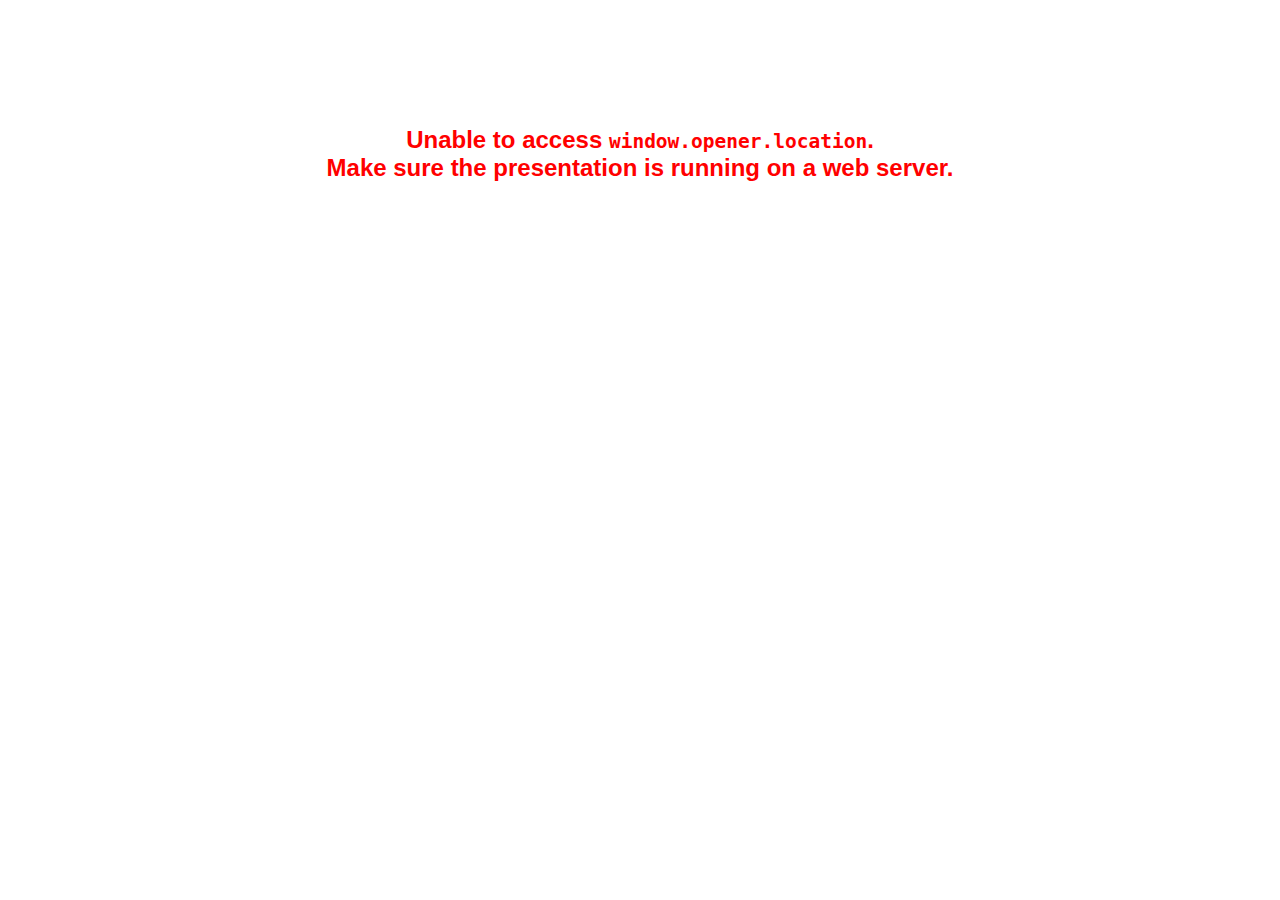
<file: plugin/notes/notes.html>
<!doctype html>
<html lang="en">
	<head>
		<meta charset="utf-8">

		<title>reveal.js - Slide Notes</title>

		<style>
			body {
				font-family: Helvetica;
			}

			#notes {
				font-size: 24px;
				width: 640px;
				margin-top: 5px;
			}

			#wrap-current-slide {
				width: 640px;
				height: 512px;
				float: left;
				overflow: hidden;
			}

			#current-slide {
				width: 1280px;
				height: 1024px;
				border: none;

				-webkit-transform-origin: 0 0;
				   -moz-transform-origin: 0 0;
					-ms-transform-origin: 0 0;
					 -o-transform-origin: 0 0;
						transform-origin: 0 0;

				-webkit-transform: scale(0.5);
				   -moz-transform: scale(0.5);
					-ms-transform: scale(0.5);
					 -o-transform: scale(0.5);
						transform: scale(0.5);
			}

			#wrap-next-slide {
				width: 448px;
				height: 358px;
				float: left;
				margin: 0 0 0 10px;
				overflow: hidden;
			}

			#next-slide {
				width: 1280px;
				height: 1024px;
				border: none;

				-webkit-transform-origin: 0 0;
				   -moz-transform-origin: 0 0;
					-ms-transform-origin: 0 0;
					 -o-transform-origin: 0 0;
						transform-origin: 0 0;

				-webkit-transform: scale(0.35);
				   -moz-transform: scale(0.35);
					-ms-transform: scale(0.35);
					 -o-transform: scale(0.35);
						transform: scale(0.35);
			}

			.slides {
				position: relative;
				margin-bottom: 10px;
				border: 1px solid black;
				border-radius: 2px;
				background: rgb(28, 30, 32);
			}

			.slides span {
				position: absolute;
				top: 3px;
				left: 3px;
				font-weight: bold;
				font-size: 14px;
				color: rgba( 255, 255, 255, 0.9 );
			}

			.error {
				font-weight: bold;
				color: red;
				font-size: 1.5em;
				text-align: center;
				margin-top: 10%;
			}

			.error code {
				font-family: monospace;
			}

			.time {
				width: 448px;
				margin: 30px 0 0 10px;
				float: left;
				text-align: center;
				opacity: 0;

				-webkit-transition: opacity 0.4s;
				   -moz-transition: opacity 0.4s;
				     -o-transition: opacity 0.4s;
				        transition: opacity 0.4s;
			}

			.elapsed,
			.clock {
				color: #333;
				font-size: 2em;
				text-align: center;
				display: inline-block;
				padding: 0.5em;
				background-color: #eee;
				border-radius: 10px;
			}

			.elapsed h2,
			.clock h2 {
				font-size: 0.8em;
				line-height: 100%;
				margin: 0;
				color: #aaa;
			}

			.elapsed .mute {
				color: #ddd;
			}

		</style>
	</head>

	<body>

		<div id="wrap-current-slide" class="slides">
			<script>document.write( '<iframe width="1280" height="1024" id="current-slide" src="'+ window.opener.location.href +'"></iframe>' );</script>
		</div>

		<div id="wrap-next-slide" class="slides">
			<script>document.write( '<iframe width="640" height="512" id="next-slide" src="'+ window.opener.location.href +'"></iframe>' );</script>
			<span>UPCOMING:</span>
		</div>

		<div class="time">
			<div class="clock">
				<h2>Time</h2>
				<span id="clock">0:00:00 AM</span>
			</div>
			<div class="elapsed">
				<h2>Elapsed</h2>
				<span id="hours">00</span><span id="minutes">:00</span><span id="seconds">:00</span>
			</div>
		</div>

		<div id="notes"></div>

		<script src="../../plugin/markdown/showdown.js"></script>
		<script>

			window.addEventListener( 'load', function() {

				if( window.opener && window.opener.location && window.opener.location.href ) {

					var notes = document.getElementById( 'notes' ),
						currentSlide = document.getElementById( 'current-slide' ),
						nextSlide = document.getElementById( 'next-slide' );

					window.addEventListener( 'message', function( event ) {
						var data = JSON.parse( event.data );
						// No need for updating the notes in case of fragment changes
						if ( data.notes !== undefined) {
							if( data.markdown ) {
								notes.innerHTML = (new Showdown.converter()).makeHtml( data.notes );
							}
							else {
								notes.innerHTML = data.notes;
							}
						}

						// Showing and hiding fragments
						if( data.fragment === 'next' ) {
							currentSlide.contentWindow.Reveal.nextFragment();
						}
						else if( data.fragment === 'prev' ) {
							currentSlide.contentWindow.Reveal.prevFragment();
						}
						else {
							// Update the note slides
							currentSlide.contentWindow.Reveal.slide( data.indexh, data.indexv );
							nextSlide.contentWindow.Reveal.slide( data.nextindexh, data.nextindexv );
						}

					}, false );

					var start = new Date(),
						timeEl = document.querySelector( '.time' ),
						clockEl = document.getElementById( 'clock' ),
						hoursEl = document.getElementById( 'hours' ),
						minutesEl = document.getElementById( 'minutes' ),
						secondsEl = document.getElementById( 'seconds' );

					setInterval( function() {

						timeEl.style.opacity = 1;

						var diff, hours, minutes, seconds,
							now = new Date();

						diff = now.getTime() - start.getTime();
						hours = parseInt( diff / ( 1000 * 60 * 60 ) );
						minutes = parseInt( ( diff / ( 1000 * 60 ) ) % 60 );
						seconds = parseInt( ( diff / 1000 ) % 60 );

						clockEl.innerHTML = now.toLocaleTimeString();
						hoursEl.innerHTML = zeroPadInteger( hours );
						hoursEl.className = hours > 0 ? "" : "mute";
						minutesEl.innerHTML = ":" + zeroPadInteger( minutes );
						minutesEl.className = minutes > 0 ? "" : "mute";
						secondsEl.innerHTML = ":" + zeroPadInteger( seconds );

					}, 1000 );

					// Navigate the main window when the notes slide changes
					currentSlide.contentWindow.Reveal.addEventListener( 'slidechanged', function( event ) {

						window.opener.Reveal.slide( event.indexh, event.indexv );

					} );

				}
				else {

					document.body.innerHTML =  '<p class="error">Unable to access <code>window.opener.location</code>.<br>Make sure the presentation is running on a web server.</p>';

				}


			}, false );

			function zeroPadInteger( num ) {
				var str = "00" + parseInt( num );
				return str.substring( str.length - 2 );
			}

		</script>
	</body>
</html>
</file>
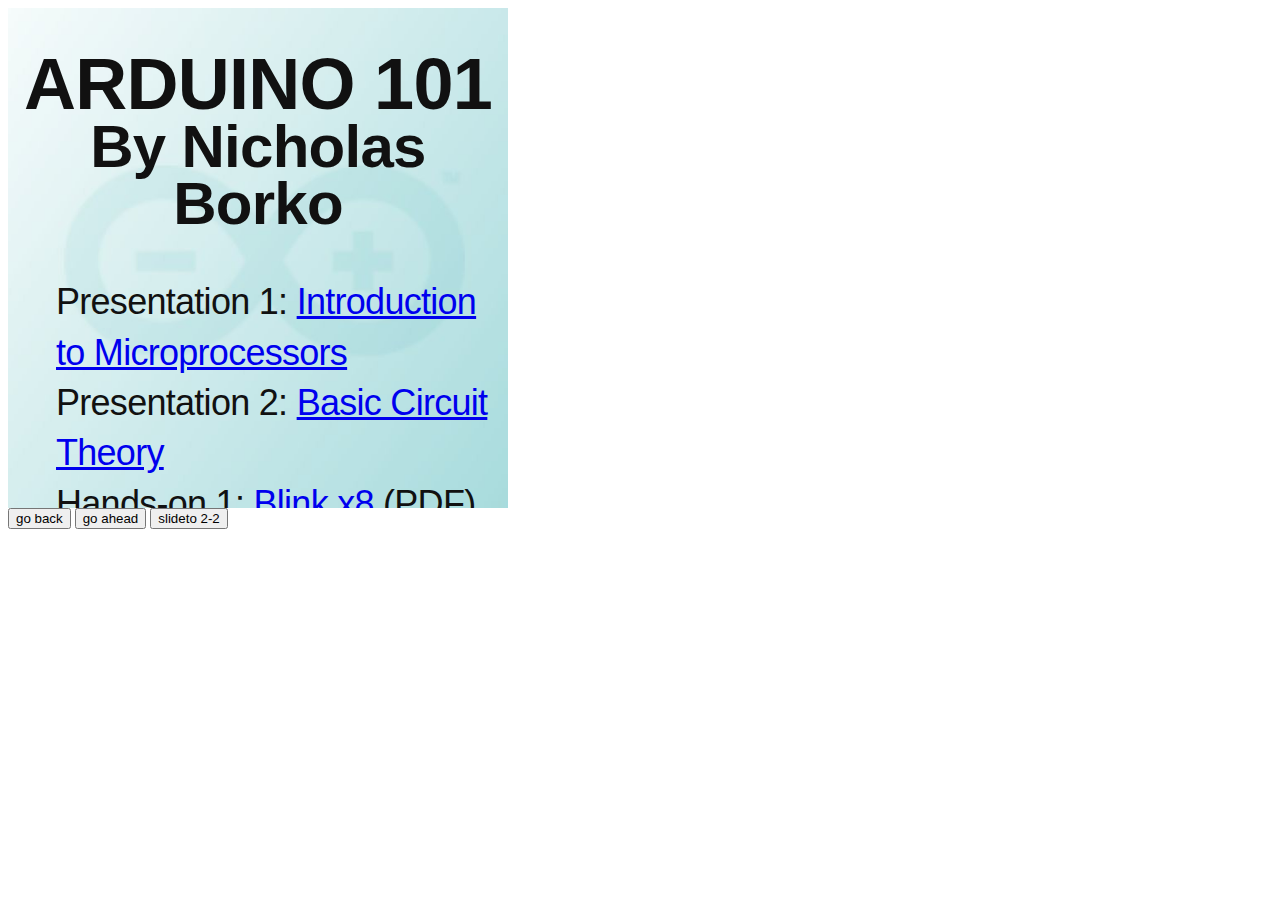
<file: plugin/postmessage/example.html>
<html>
	<body>

		<iframe id="reveal" src="../../index.html" style="border: 0;" width="500" height="500"></iframe>

		<div>
			<input id="back" type="button" value="go back"/>
			<input id="ahead" type="button" value="go ahead"/>
			<input id="slideto" type="button" value="slideto 2-2"/>
		</div>

		<script>

			(function (){

				var back = document.getElementById( 'back' ),
						ahead = document.getElementById( 'ahead' ),
						slideto = document.getElementById( 'slideto' ),
						reveal =  window.frames[0];

					back.addEventListener( 'click', function () {
						
					reveal.postMessage( JSON.stringify({method: 'prev', args: []}), '*' );
				}, false );

				ahead.addEventListener( 'click', function (){
					reveal.postMessage( JSON.stringify({method: 'next', args: []}), '*' );
				}, false );

				slideto.addEventListener( 'click', function (){
					reveal.postMessage( JSON.stringify({method: 'slide', args: [2,2]}), '*' );
				}, false );

			}());

		</script>

	</body>
</html>
</file>
<file: css/theme/arduino.css>
/**
 * Based on Default theme for reveal.js.
 *
 * Copyright (C) 2011-2012 Hakim El Hattab, http://hakim.se
 */

/*********************************************
 * GLOBAL STYLES
 *********************************************/
body {
  background: url(../../images/arduino-bg.jpg) no-repeat center center fixed;
  -webkit-background-size: cover;
  -moz-background-size: cover;
  -o-background-size: cover;
  background-size: cover; }

.reveal {
  font-family: Arial,Helvetica,sans-serif;
  font-size: 36px;
  font-weight: 200;
  letter-spacing: -0.02em;
  color: #111; }

::selection {
  color: white;
  background: #ff5e99;
  text-shadow: none; }

.reveal p {
  text-align: justify;
}

.reveal p.center {
  text-align: center;
}

.reveal li {
  padding-top: 0.5ex;
}

/*********************************************
 * HEADERS
 *********************************************/
.reveal h1,
.reveal h2,
.reveal h3,
.reveal h4,
.reveal h5,
.reveal h6 {
  margin: 0 0 20px 0;
  color: #000;
  font-family: Arial,Helvetica,sans-serif;
  line-height: 0.9em;
  letter-spacing: 0.02em;
  text-transform: uppercase;
  text-shadow: 0px 0px 4px rgba(0, 0, 0, 0.2); }

.reveal h1 {
  text-shadow: 0 1px 0 #999, 0 2px 0 #929292, 0 3px 0 #888, 0 4px 0 #828282, 0 5px 0 #777, 0 6px 1px rgba(0, 0, 0, 0.1), 0 0 5px rgba(0, 0, 0, 0.1), 0 1px 3px rgba(0, 0, 0, 0.3), 0 3px 5px rgba(0, 0, 0, 0.2), 0 5px 10px rgba(0, 0, 0, 0.25), 0 20px 20px rgba(0, 0, 0, 0.15);
  font-size: 150%; }
.reveal h2 {
  font-size: 135%; }
.reveal h3 {
  font-size: 120%; }

/*********************************************
 * LINKS
 *********************************************/
.reveal a:not(.image) {
  color: #22f;
  text-decoration: none;
  -webkit-transition: color .15s ease;
  -moz-transition: color .15s ease;
  -ms-transition: color .15s ease;
  -o-transition: color .15s ease;
  transition: color .15s ease; }

.reveal a:not(.image):hover {
  color: #71e9f4;
  text-shadow: none;
  border: none; }

.reveal .roll span:after {
  color: #fff;
  background: #0d99a5; }

/*********************************************
 * IMAGES
 *********************************************/
/*.reveal section img {
  margin: 15px 0px;
  background: rgba(255, 255, 255, 0.12);
  border: 4px solid #eeeeee;
  box-shadow: 0 0 10px rgba(0, 0, 0, 0.15);
  -webkit-transition: all .2s linear;
  -moz-transition: all .2s linear;
  -ms-transition: all .2s linear;
  -o-transition: all .2s linear;
  transition: all .2s linear; }

.reveal a:hover img {
  background: rgba(255, 255, 255, 0.2);
  border-color: #13daec;
  box-shadow: 0 0 20px rgba(0, 0, 0, 0.55); }
*/
/*********************************************
 * NAVIGATION CONTROLS
 *********************************************/
.reveal .controls div.navigate-left,
.reveal .controls div.navigate-left.enabled {
  border-right-color: #13daec; }

.reveal .controls div.navigate-right,
.reveal .controls div.navigate-right.enabled {
  border-left-color: #13daec; }

.reveal .controls div.navigate-up,
.reveal .controls div.navigate-up.enabled {
  border-bottom-color: #13daec; }

.reveal .controls div.navigate-down,
.reveal .controls div.navigate-down.enabled {
  border-top-color: #13daec; }

.reveal .controls div.navigate-left.enabled:hover {
  border-right-color: #71e9f4; }

.reveal .controls div.navigate-right.enabled:hover {
  border-left-color: #71e9f4; }

.reveal .controls div.navigate-up.enabled:hover {
  border-bottom-color: #71e9f4; }

.reveal .controls div.navigate-down.enabled:hover {
  border-top-color: #71e9f4; }

/*********************************************
 * PROGRESS BAR
 *********************************************/
.reveal .progress {
  background: rgba(0, 0, 0, 0.2); }

.reveal .progress span {
  background: #13daec;
  -webkit-transition: width 800ms cubic-bezier(0.26, 0.86, 0.44, 0.985);
  -moz-transition: width 800ms cubic-bezier(0.26, 0.86, 0.44, 0.985);
  -ms-transition: width 800ms cubic-bezier(0.26, 0.86, 0.44, 0.985);
  -o-transition: width 800ms cubic-bezier(0.26, 0.86, 0.44, 0.985);
  transition: width 800ms cubic-bezier(0.26, 0.86, 0.44, 0.985); }

.footer {
  position: fixed;
  bottom: 20px;
  width: 100%;
  text-align: center;
  font-size: 22px !important;
  line-height: 1.1 !important;
}
</file>
<file: lib/css/zenburn.css>
/*

Zenburn style from voldmar.ru (c) Vladimir Epifanov <voldmar@voldmar.ru>
based on dark.css by Ivan Sagalaev

*/

pre code {
  display: block; padding: 0.5em;
  background: #3F3F3F;
  color: #DCDCDC;
}

pre .keyword,
pre .tag,
pre .django .tag,
pre .django .keyword,
pre .css .class,
pre .css .id,
pre .lisp .title {
  color: #E3CEAB;
}

pre .django .template_tag,
pre .django .variable,
pre .django .filter .argument {
  color: #DCDCDC;
}

pre .number,
pre .date {
  color: #8CD0D3;
}

pre .dos .envvar,
pre .dos .stream,
pre .variable,
pre .apache .sqbracket {
  color: #EFDCBC;
}

pre .dos .flow,
pre .diff .change,
pre .python .exception,
pre .python .built_in,
pre .literal,
pre .tex .special {
  color: #EFEFAF;
}

pre .diff .chunk,
pre .ruby .subst {
  color: #8F8F8F;
}

pre .dos .keyword,
pre .python .decorator,
pre .class .title,
pre .haskell .label,
pre .function .title,
pre .ini .title,
pre .diff .header,
pre .ruby .class .parent,
pre .apache .tag,
pre .nginx .built_in,
pre .tex .command,
pre .input_number {
    color: #efef8f;
}

pre .dos .winutils,
pre .ruby .symbol,
pre .ruby .symbol .string,
pre .ruby .symbol .keyword,
pre .ruby .symbol .keymethods,
pre .ruby .string,
pre .ruby .instancevar {
  color: #DCA3A3;
}

pre .diff .deletion,
pre .string,
pre .tag .value,
pre .preprocessor,
pre .built_in,
pre .sql .aggregate,
pre .javadoc,
pre .smalltalk .class,
pre .smalltalk .localvars,
pre .smalltalk .array,
pre .css .rules .value,
pre .attr_selector,
pre .pseudo,
pre .apache .cbracket,
pre .tex .formula {
  color: #CC9393;
}

pre .shebang,
pre .diff .addition,
pre .comment,
pre .java .annotation,
pre .template_comment,
pre .pi,
pre .doctype {
  color: #7F9F7F;
}

pre .xml .css,
pre .xml .javascript,
pre .xml .vbscript,
pre .tex .formula {
  opacity: 0.5;
}
</file>
